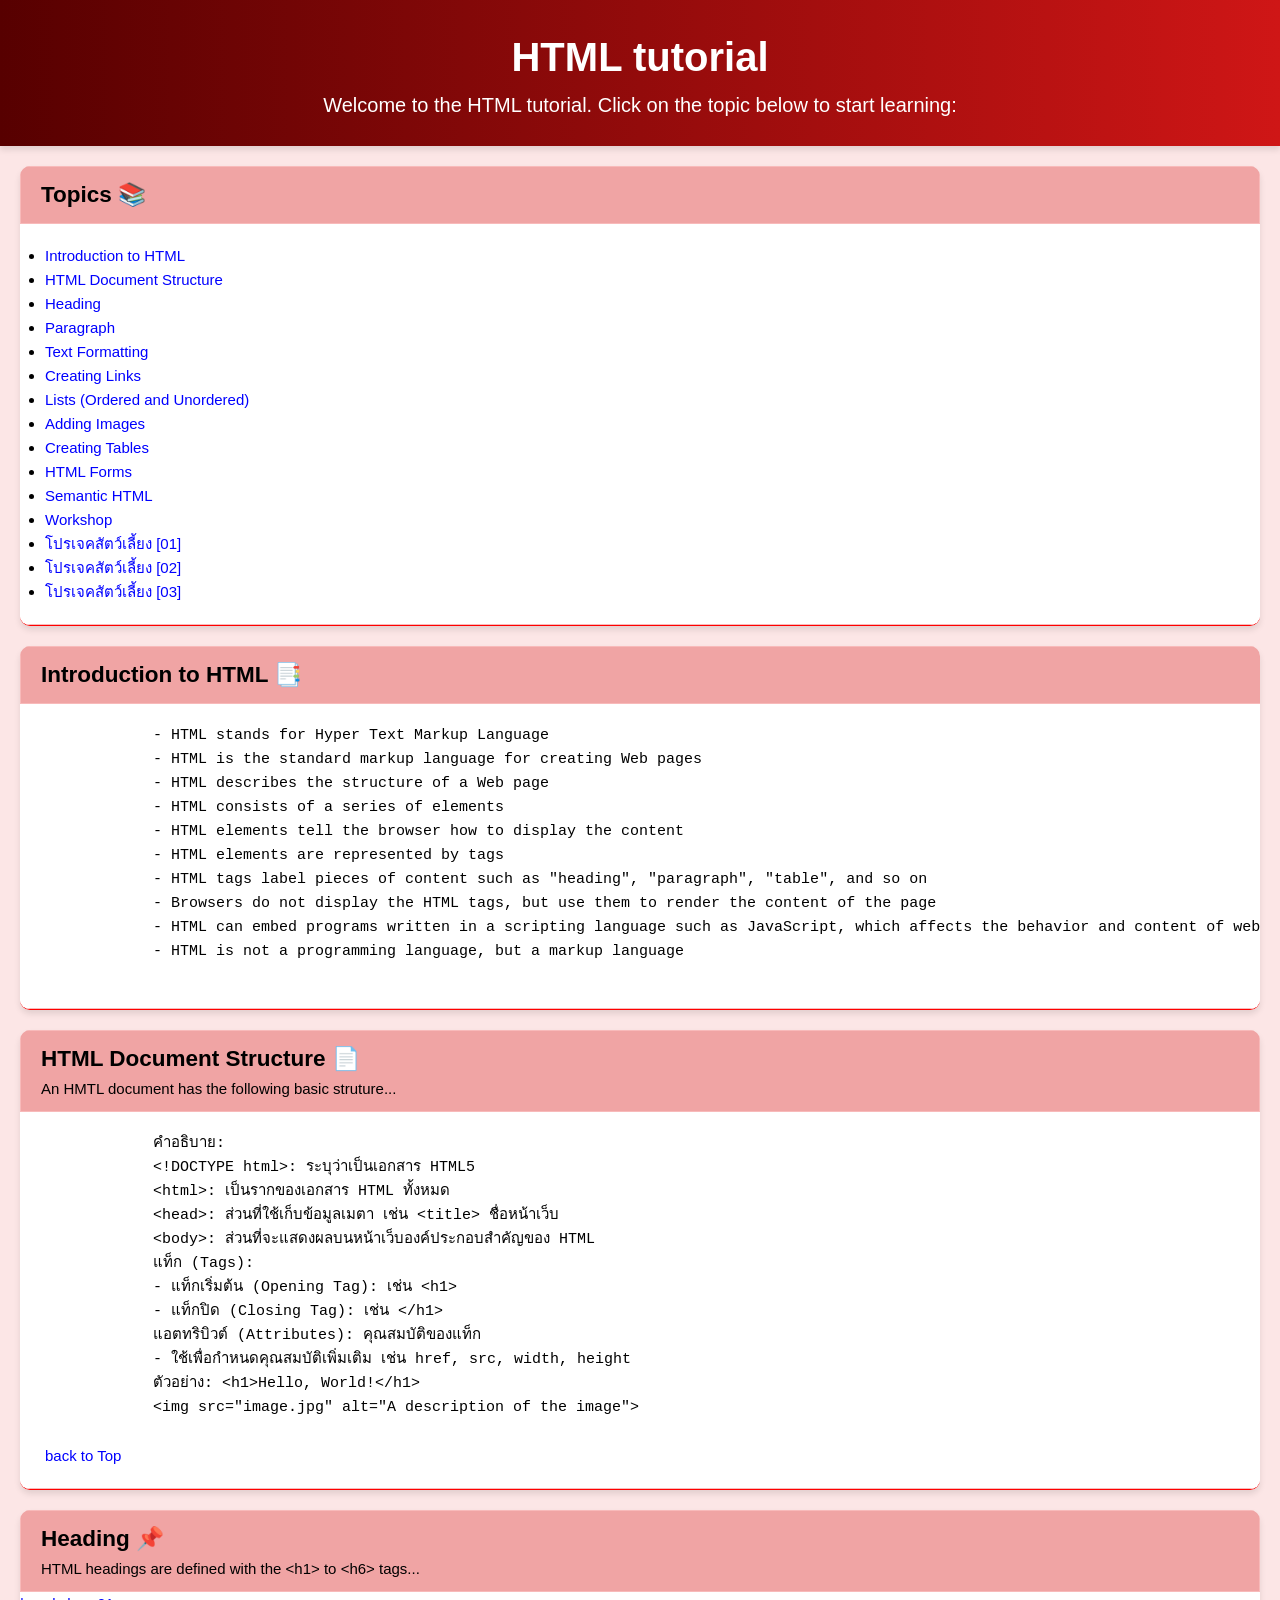
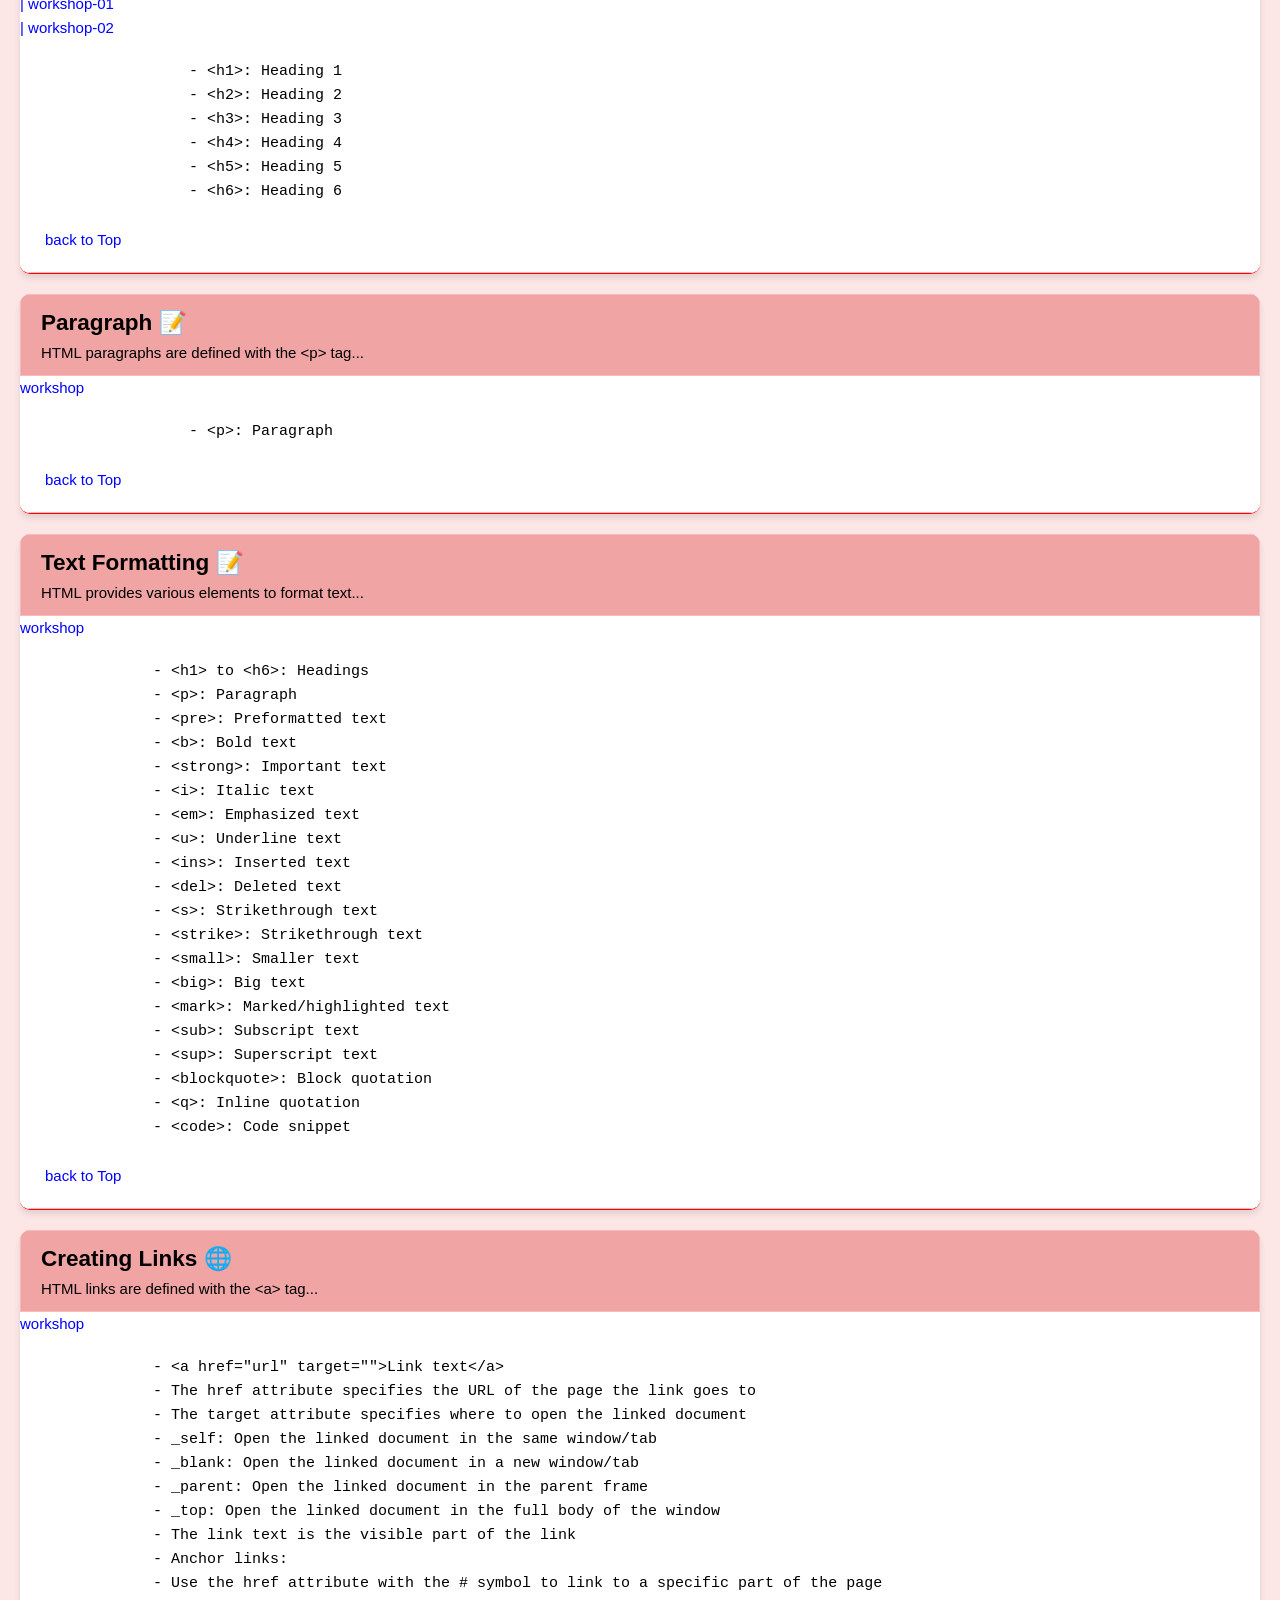
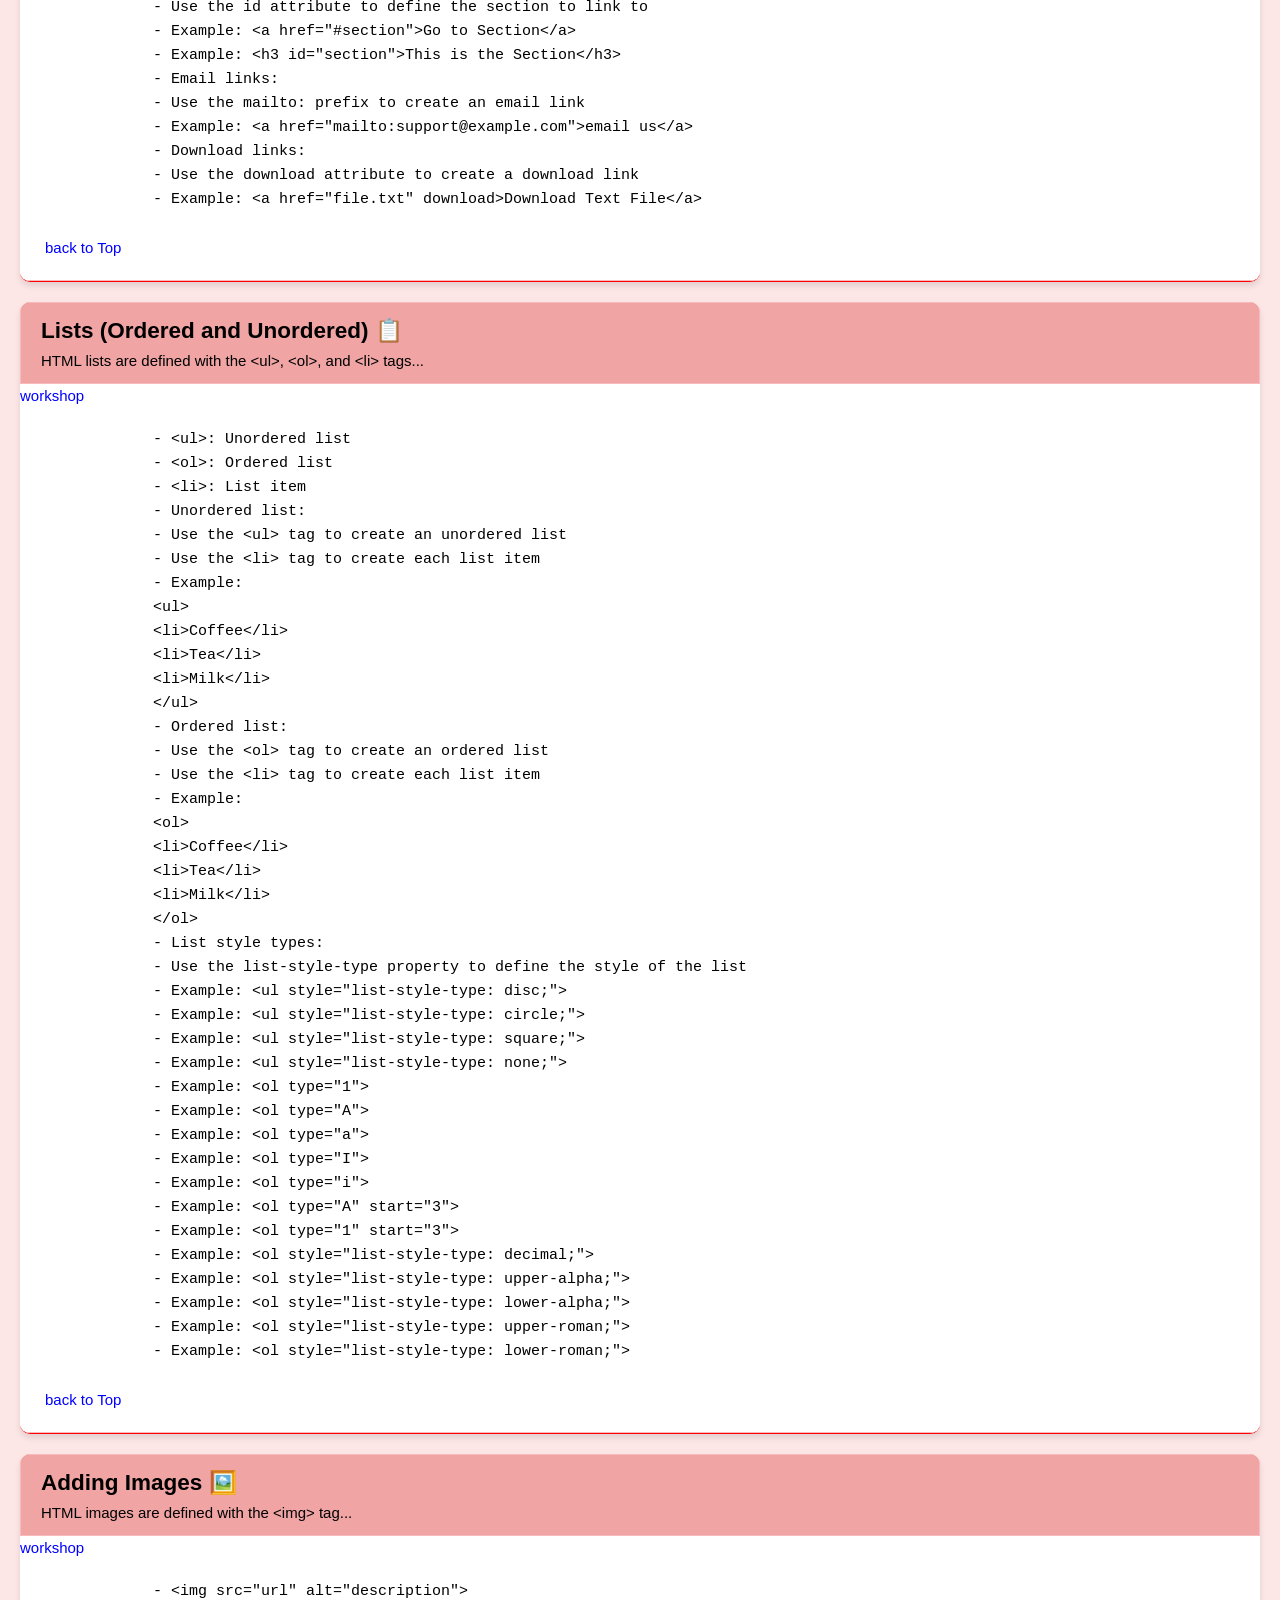
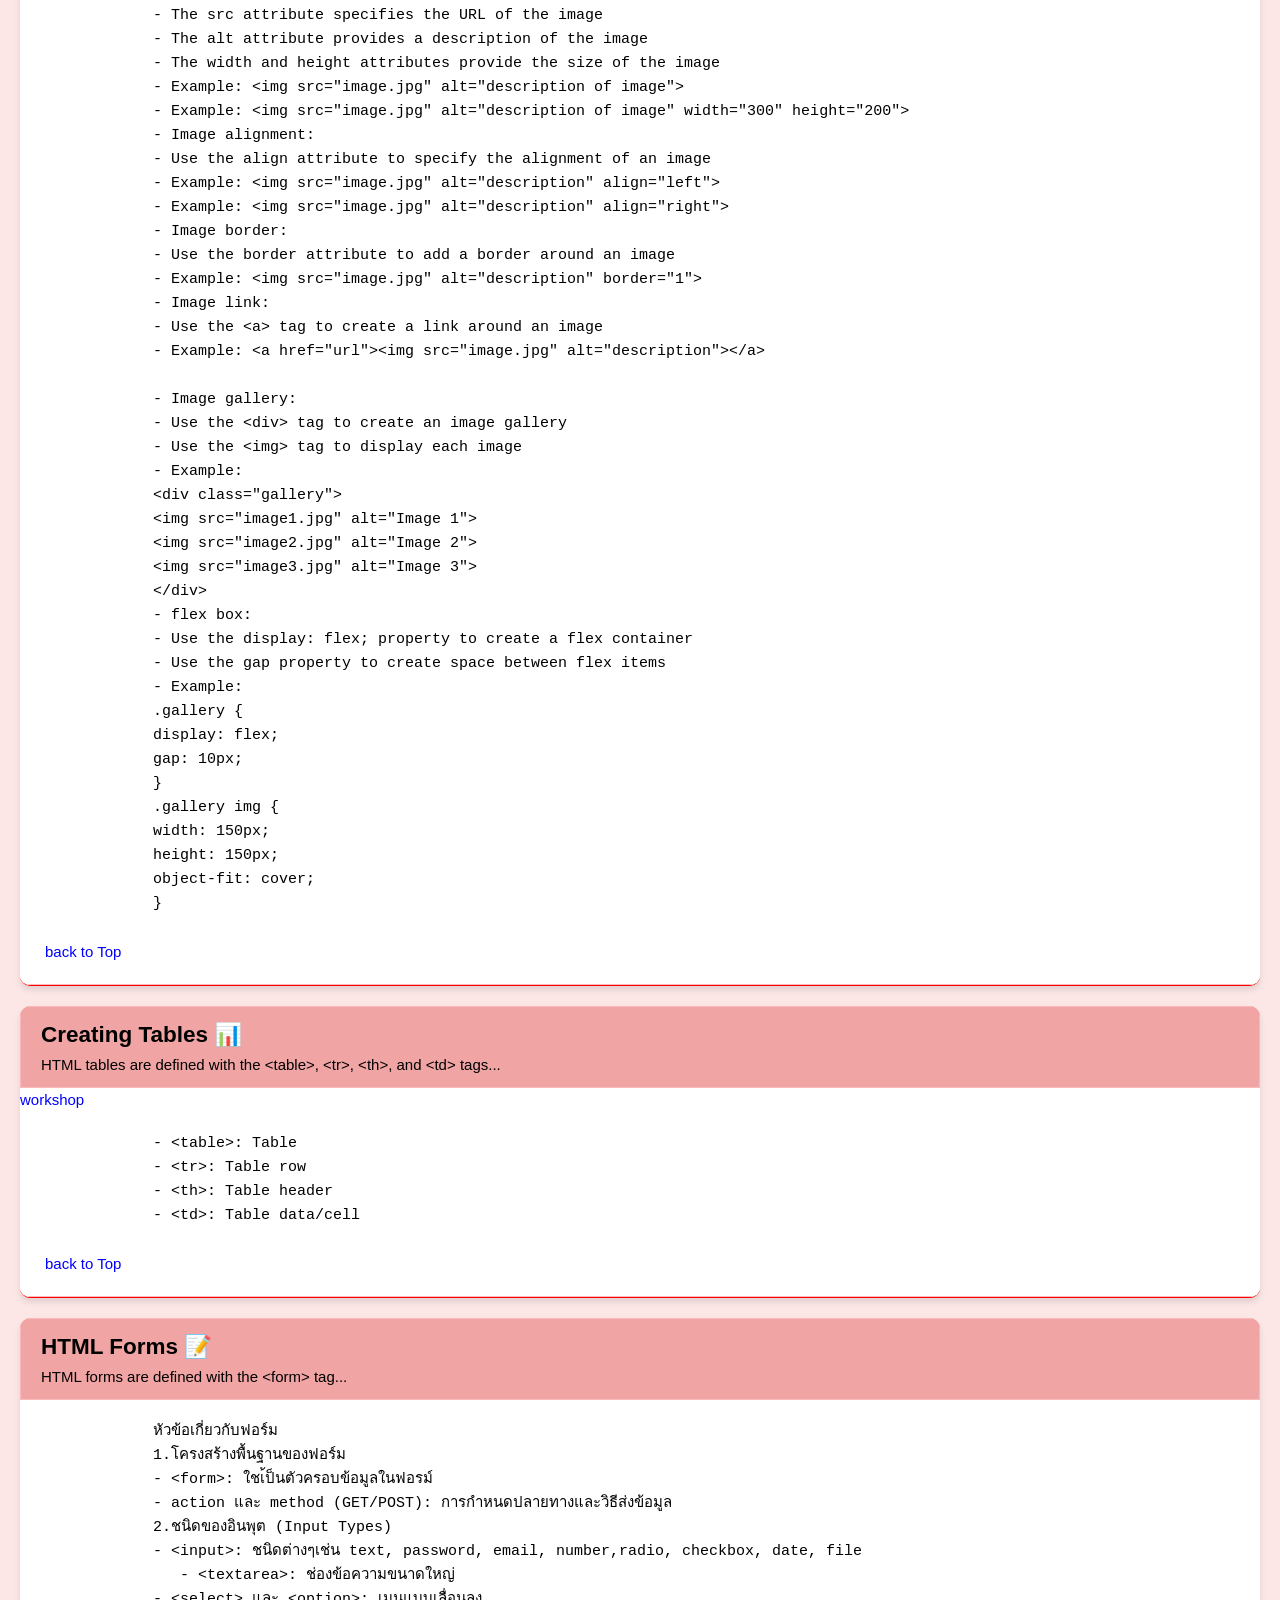
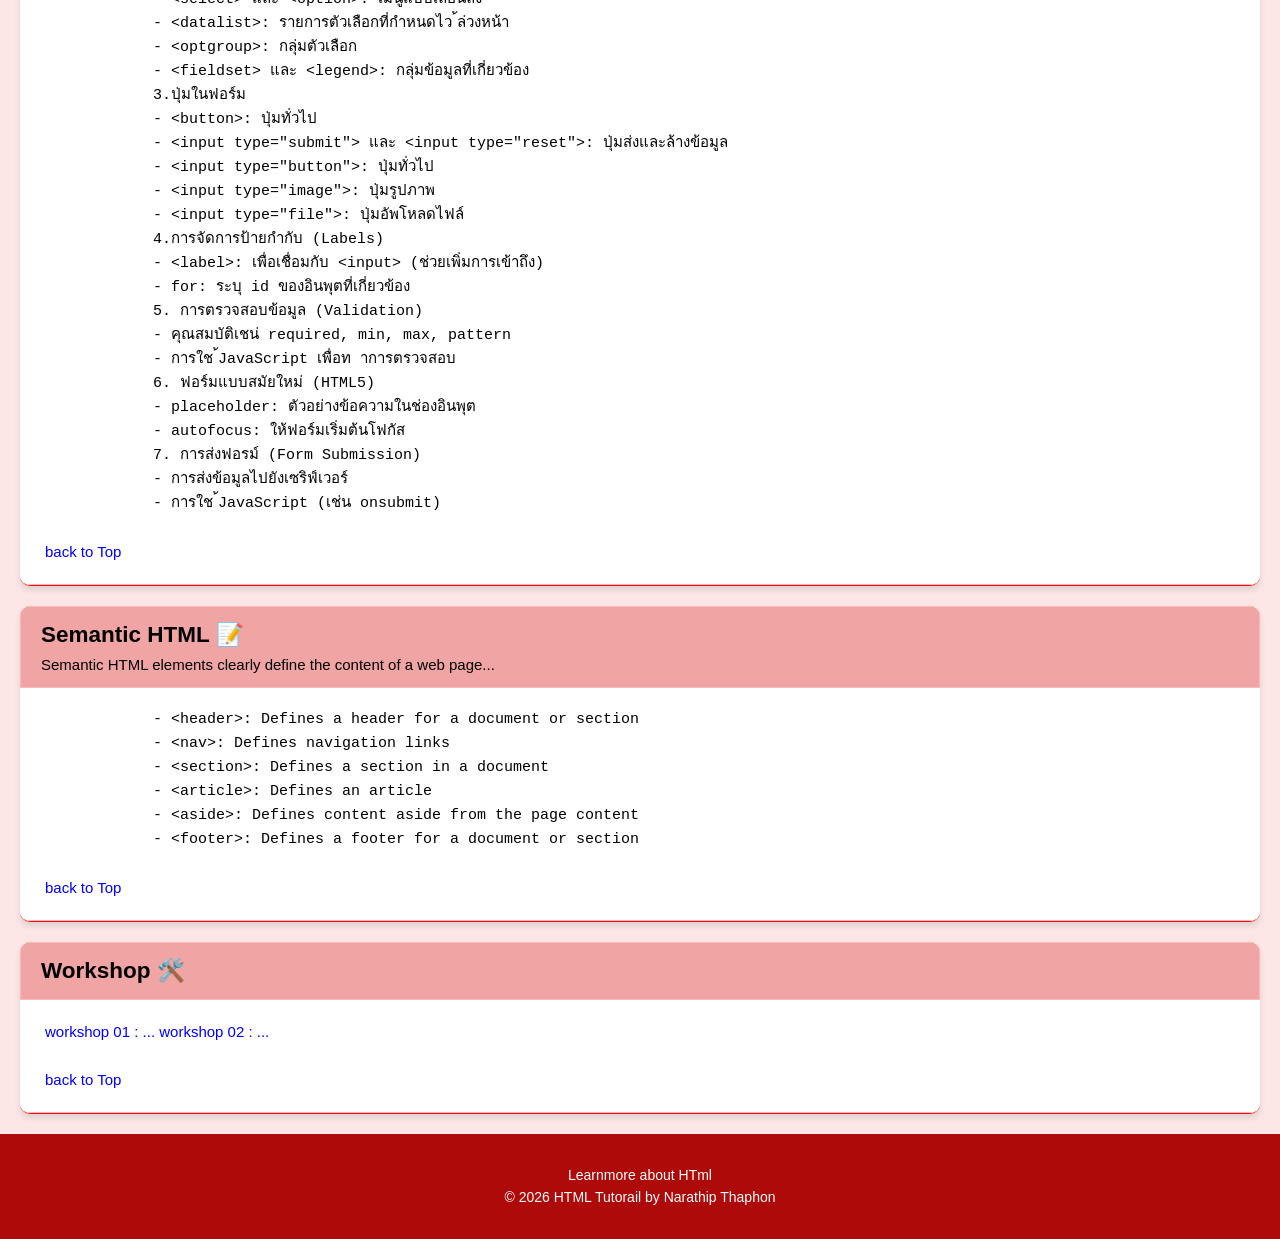
<file: index.html>
<!DOCTYPE html>
<html lang="en">
<head>
    <meta charset="UTF-8">
    <meta name="viewport" content="width=device-width, initial-scale=1.0">
    <meta name="description" content="เว็บไซต์สำหรับแนะนำการใช้งาน html css workshop">
    <title>Web WorkShop : 684259054</title>
    <link rel="stylesheet" href="css/index.css  ">
</head>
<body>
    <div class="site-header">
        <h1 id="top">HTML tutorial</h1>
        <p>Welcome to the HTML tutorial. Click on the topic below to start learning: </p>
    </div> 
    <div class="card">
        <section class="box-heading">
            <h2>Topics 📚</h2>
        </section>
        <section class="box-body">
            <ul>
                <li><a href="#introduction">Introduction to HTML</a></li>
                <li><a href="#document">HTML Document Structure</a></li>
                <li><a href="#heading">Heading</a></li>
                <li><a href="#paragraph">Paragraph</a></li>
                <li><a href="#text">Text Formatting</a></li>
                <li><a href="#links">Creating Links</a></li>
                <li><a href="#lists">Lists (Ordered and Unordered)</a></li>
                <li><a href="#images">Adding Images</a></li>
                <li><a href="#tables">Creating Tables</a></li>
                <li><a href="#forms">HTML Forms</a></li>
                <li><a href="#semantic">Semantic HTML</a></li>
                <li><a href="#workshop">Workshop</a></li>
                <li><a href="Pets01/index.html">โปรเจคสัตว์เลี้ยง [01]</a></li>
                <li><a href="Pets02/index.html">โปรเจคสัตว์เลี้ยง [02]</a></li>
                <li><a href="Pets03/index.html">โปรเจคสัตว์เลี้ยง [03]</a></li>
            </ul>
        </section>
    </div>

    <!-- Introduction to HTML -->
    <div class="card">
        <section class="box-heading">
            <h2 id="introduction">Introduction to HTML 📑</h2>
        </section>
        <section class="box-body">
            <pre>
            - HTML stands for Hyper Text Markup Language
            - HTML is the standard markup language for creating Web pages
            - HTML describes the structure of a Web page
            - HTML consists of a series of elements
            - HTML elements tell the browser how to display the content
            - HTML elements are represented by tags
            - HTML tags label pieces of content such as "heading", "paragraph", "table", and so on
            - Browsers do not display the HTML tags, but use them to render the content of the page
            - HTML can embed programs written in a scripting language such as JavaScript, which affects the behavior and content of web pages
            - HTML is not a programming language, but a markup language
            </pre>
        </section>
    </div>
    <div class="card">
        <!-- HTML Document Structure -->
        <section class="box-heading">
            <h2 id="document">HTML Document Structure 📄</h2>
            <p style="font-size: 15px;
            text-align: left;">An HMTL document has the following basic struture... </p>
        </section>
        <section class="box-body">
            <pre>
            คำอธิบาย:
            &lt;!DOCTYPE html&gt;: ระบุว่าเป็นเอกสาร HTML5
            &lt;html&gt;: เป็นรากของเอกสาร HTML ทั้งหมด
            &lt;head&gt;: ส่วนที่ใช้เก็บข้อมูลเมตา เช่น &lt;title&gt; ชื่อหน้าเว็บ
            &lt;body&gt;: ส่วนที่จะแสดงผลบนหน้าเว็บองค์ประกอบสำคัญของ HTML
            แท็ก (Tags):
            - แท็กเริ่มต้น (Opening Tag): เช่น &lt;h1&gt;
            - แท็กปิด (Closing Tag): เช่น &lt;/h1&gt;
            แอตทริบิวต์ (Attributes): คุณสมบัติของแท็ก
            - ใช้เพื่อกำหนดคุณสมบัติเพิ่มเติม เช่น href, src, width, height
            ตัวอย่าง: &lt;h1&gt;Hello, World!&lt;/h1&gt;
            &lt;img src="image.jpg" alt="A description of the image"&gt;
            </pre>
        <a href="#top">back to Top</a>
        </section>
    </div>
        <div class="card">
            <!-- Heading -->
            <section class="box-heading">
                <h2 id="heading">Heading 📌</h2>
                <p style="font-size: 15px;
                text-align: left;">HTML headings are defined with the &lt;h1&gt; to &lt;h6&gt; tags... </p>
            </section>
            <a href="W03-01-heading.html"> | workshop-01</a><a href="W03-02-heading-51.html"> | workshop-02</a>
            <section class="box-body">
                <pre>
                - &lt;h1&gt;: Heading 1
                - &lt;h2&gt;: Heading 2
                - &lt;h3&gt;: Heading 3
                - &lt;h4&gt;: Heading 4
                - &lt;h5&gt;: Heading 5
                - &lt;h6&gt;: Heading 6
                </pre>
            <a href="#top">back to Top</a>
            </section>
        </div>
        <div class="card">
            <!-- Paragraph -->
            <section class="box-heading">
                <h2 id="paragraph">Paragraph 📝</h2>
                <p style="font-size: 15px;
                text-align: left;">HTML paragraphs are defined with the &lt;p&gt; tag... </p>
            </section>
            <p style="font-size: 15px;
            text-align: left;"><a href="W03-heading.html">workshop</a></p>
            <section class="box-body">
                <pre>
                - &lt;p&gt;: Paragraph
                </pre>
            <a href="#top">back to Top</a>
            </section>
        </div>
    <div class="card">
        <!-- Text Formatting -->
        <section class="box-heading">
            <h2 id="text">Text Formatting 📝</h2>
            <p style="font-size: 15px;
            text-align: left;">HTML provides various elements to format text... </p>
        </section>
        <p style="font-size: 15px;
        text-align: left;"><a href="W04-01-formatting.html">workshop</a></p>
        <section class="box-body">
            <pre>
            - &lt;h1&gt; to &lt;h6&gt;: Headings
            - &lt;p&gt;: Paragraph
            - &lt;pre&gt;: Preformatted text
            - &lt;b&gt;: Bold text
            - &lt;strong&gt;: Important text
            - &lt;i&gt;: Italic text
            - &lt;em&gt;: Emphasized text
            - &lt;u&gt;: Underline text
            - &lt;ins&gt;: Inserted text
            - &lt;del&gt;: Deleted text
            - &lt;s&gt;: Strikethrough text
            - &lt;strike&gt;: Strikethrough text
            - &lt;small&gt;: Smaller text
            - &lt;big&gt;: Big text
            - &lt;mark&gt;: Marked/highlighted text
            - &lt;sub&gt;: Subscript text
            - &lt;sup&gt;: Superscript text
            - &lt;blockquote&gt;: Block quotation
            - &lt;q&gt;: Inline quotation
            - &lt;code&gt;: Code snippet
            </pre>
        <a href="#top">back to Top</a>
        </section>
    </div>
    <div class="card">
        <!-- Creating Links -->
        <section class="box-heading">
            <h2 id="links">Creating Links 🌐</h2>
            <p style="font-size: 15px;
            text-align: left;">HTML links are defined with the &lt;a&gt; tag... </p>
        </section>
        <p style="font-size: 15px;
        text-align: left;"><a href="W03-heading.html">workshop</a></p>
        <section class="box-body">
            <pre>
            - &lt;a href="url" target=""&gt;Link text&lt;/a&gt;
            - The href attribute specifies the URL of the page the link goes to
            - The target attribute specifies where to open the linked document
            - _self: Open the linked document in the same window/tab
            - _blank: Open the linked document in a new window/tab
            - _parent: Open the linked document in the parent frame
            - _top: Open the linked document in the full body of the window
            - The link text is the visible part of the link
            - Anchor links:
            - Use the href attribute with the # symbol to link to a specific part of the page
            - Use the id attribute to define the section to link to
            - Example: &lt;a href="#section"&gt;Go to Section&lt;/a&gt;
            - Example: &lt;h3 id="section"&gt;This is the Section&lt;/h3&gt;
            - Email links:
            - Use the mailto: prefix to create an email link
            - Example: &lt;a href="mailto:support@example.com">email us&lt;/a&gt;
            - Download links:
            - Use the download attribute to create a download link
            - Example: &lt;a href="file.txt" download&gt;Download Text File&lt;/a&gt;
            </pre>
        <a href="#top">back to Top</a>
        </section>
    </div>
    <div class="card">
        <!-- Lists (Ordered and Unordered) -->
        <section class="box-heading">
            <h2 id="lists">Lists (Ordered and Unordered) 📋</h2>
            <p style="font-size: 15px;
            text-align: left;">HTML lists are defined with the &lt;ul&gt;, &lt;ol&gt;, and &lt;li&gt; tags... </p>
        </section>
        <p style="font-size: 15px;
        text-align: left;"><a href="W06-01-link_image.html">workshop</a></p>
        <section class="box-body">
            <pre>
            - &lt;ul&gt;: Unordered list
            - &lt;ol&gt;: Ordered list
            - &lt;li&gt;: List item
            - Unordered list:
            - Use the &lt;ul&gt; tag to create an unordered list
            - Use the &lt;li&gt; tag to create each list item
            - Example:
            &lt;ul&gt;
            &lt;li&gt;Coffee&lt;/li&gt;
            &lt;li&gt;Tea&lt;/li&gt;
            &lt;li&gt;Milk&lt;/li&gt;
            &lt;/ul&gt;
            - Ordered list:
            - Use the &lt;ol&gt; tag to create an ordered list
            - Use the &lt;li&gt; tag to create each list item
            - Example:
            &lt;ol&gt;
            &lt;li&gt;Coffee&lt;/li&gt;
            &lt;li&gt;Tea&lt;/li&gt;
            &lt;li&gt;Milk&lt;/li&gt;
            &lt;/ol&gt;
            - List style types:
            - Use the list-style-type property to define the style of the list
            - Example: &lt;ul style="list-style-type: disc;"&gt;
            - Example: &lt;ul style="list-style-type: circle;"&gt;
            - Example: &lt;ul style="list-style-type: square;"&gt;
            - Example: &lt;ul style="list-style-type: none;"&gt;
            - Example: &lt;ol type="1"&gt;
            - Example: &lt;ol type="A"&gt;
            - Example: &lt;ol type="a"&gt;
            - Example: &lt;ol type="I"&gt;
            - Example: &lt;ol type="i"&gt;
            - Example: &lt;ol type="A" start="3"&gt;
            - Example: &lt;ol type="1" start="3"&gt;
            - Example: &lt;ol style="list-style-type: decimal;"&gt;
            - Example: &lt;ol style="list-style-type: upper-alpha;"&gt;
            - Example: &lt;ol style="list-style-type: lower-alpha;"&gt;
            - Example: &lt;ol style="list-style-type: upper-roman;"&gt;
            - Example: &lt;ol style="list-style-type: lower-roman;"&gt;
            </pre>
        <a href="#top">back to Top</a>
        </section>
    </div>
    <div class="card">
        <!-- Adding Images -->
        <section class="box-heading">
            <h2 id="images">Adding Images 🖼️</h2>
            <p style="font-size: 15px;
            text-align: left;">HTML images are defined with the &lt;img&gt; tag... </p>
        </section>
        <p style="font-size: 15px;
        text-align: left;"><a href="W06-01-link_image.html">workshop</a></p>
        <section class="box-body">
            <pre>
            - &lt;img src="url" alt="description"&gt;
            - The src attribute specifies the URL of the image
            - The alt attribute provides a description of the image
            - The width and height attributes provide the size of the image
            - Example: &lt;img src="image.jpg" alt="description of image"&gt;
            - Example: &lt;img src="image.jpg" alt="description of image" width="300" height="200"&gt;
            - Image alignment:
            - Use the align attribute to specify the alignment of an image
            - Example: &lt;img src="image.jpg" alt="description" align="left"&gt;
            - Example: &lt;img src="image.jpg" alt="description" align="right"&gt;
            - Image border:
            - Use the border attribute to add a border around an image
            - Example: &lt;img src="image.jpg" alt="description" border="1"&gt;
            - Image link:
            - Use the &lt;a&gt; tag to create a link around an image
            - Example: &lt;a href="url"&gt;&lt;img src="image.jpg" alt="description"&gt;&lt;/a&gt;
            
            - Image gallery:
            - Use the &lt;div&gt; tag to create an image gallery
            - Use the &lt;img&gt; tag to display each image
            - Example:
            &lt;div class="gallery"&gt;
            &lt;img src="image1.jpg" alt="Image 1"&gt;
            &lt;img src="image2.jpg" alt="Image 2"&gt;
            &lt;img src="image3.jpg" alt="Image 3"&gt;
            &lt;/div&gt;
            - flex box:
            - Use the display: flex; property to create a flex container
            - Use the gap property to create space between flex items
            - Example:
            .gallery {
            display: flex;
            gap: 10px;
            }
            .gallery img {
            width: 150px;
            height: 150px;
            object-fit: cover;
            }
            </pre>
        <a href="#top">back to Top</a>
        </section>
    </div>
    <div class="card">
        <!-- Creating Tables -->
        <section class="box-heading">
            <h2 id="tables">Creating Tables 📊</h2>
            <p style="font-size: 15px;
            text-align: left;">HTML tables are defined with the &lt;table&gt;, &lt;tr&gt;, &lt;th&gt;, and &lt;td&gt; tags... </p>
        </section>
        <p style="font-size: 15px;
        text-align: left;"><a href="W03-heading.html">workshop</a></p>
        <section class="box-body">
            <pre>
            - &lt;table&gt;: Table
            - &lt;tr&gt;: Table row
            - &lt;th&gt;: Table header
            - &lt;td&gt;: Table data/cell
            </pre>
        <a href="#top">back to Top</a>
        </section>
    </div>
    <div class="card">
        <!-- HTML Forms -->
        <section class="box-heading">
            <h2 id="forms">HTML Forms 📝</h2>
            <p style="font-size: 15px;
            text-align: left;">HTML forms are defined with the &lt;form&gt; tag... </p>
        </section>
        <section class="box-body">
            <pre>
            หัวข้อเกี่ยวกับฟอร์ม
            1.โครงสร้างพื้นฐานของฟอร์ม
            - &lt;form>: ใชเ้ป็นตัวครอบข้อมูลในฟอรม์
            - action และ method (GET/POST): การกำหนดปลายทางและวิธีส่งข้อมูล
            2.ชนิดของอินพุต (Input Types)
            - &lt;input>: ชนิดต่างๆเช่น text, password, email, number,radio, checkbox, date, file
               - &lt;textarea>: ช่องข้อความขนาดใหญ่
            - &lt;select> และ &lt;option>: เมนูแบบเลื่อนลง
            - &lt;datalist>: รายการตัวเลือกที่กำหนดไว ้ล่วงหน้า
            - &lt;optgroup>: กลุ่มตัวเลือก
            - &lt;fieldset> และ &lt;legend>: กลุ่มข้อมูลที่เกี่ยวข้อง
            3.ปุ่มในฟอร์ม
            - &lt;button>: ปุ่มทั่วไป
            - &lt;input type="submit"> และ &lt;input type="reset">: ปุ่มส่งและล้างข้อมูล
            - &lt;input type="button">: ปุ่มทั่วไป
            - &lt;input type="image">: ปุ่มรูปภาพ
            - &lt;input type="file">: ปุ่มอัพโหลดไฟล์
            4.การจัดการป้ายกำกับ (Labels)
            - &lt;label>: เพื่อเชื่อมกับ &lt;input> (ช่วยเพิ่มการเข้าถึง)
            - for: ระบุ id ของอินพุตที่เกี่ยวข้อง
            5. การตรวจสอบข้อมูล (Validation)
            - คุณสมบัติเชน่ required, min, max, pattern
            - การใช ้JavaScript เพื่อท าการตรวจสอบ
            6. ฟอร์มแบบสมัยใหม่ (HTML5)
            - placeholder: ตัวอย่างข้อความในช่องอินพุต
            - autofocus: ให้ฟอร์มเริ่มต้นโฟกัส
            7. การส่งฟอรม์ (Form Submission)
            - การส่งข้อมูลไปยังเซริฟ์เวอร์
            - การใช ้JavaScript (เช่น onsubmit)
            </pre>
        <a href="#top">back to Top</a>
        </section>
    </div>
    <div class="card">
        <!-- Semantic HTML -->
        <section class="box-heading">
            <h2 id="semantic">Semantic HTML 📝</h2>
            <p style="font-size: 15px;
            text-align: left;">Semantic HTML elements clearly define the content of a web page... </p>
        </section>
        <section class="box-body">
            <pre>
            - &lt;header&gt;: Defines a header for a document or section
            - &lt;nav&gt;: Defines navigation links
            - &lt;section&gt;: Defines a section in a document
            - &lt;article&gt;: Defines an article
            - &lt;aside&gt;: Defines content aside from the page content
            - &lt;footer&gt;: Defines a footer for a document or section
            </pre>
        <a href="#top">back to Top</a>
        </section>
    </div>
    <div class="card">
        <!-- Workshop -->
        <section class="box-heading">
            <h2 id="workshop">Workshop 🛠️</h2>
        </section>
        <section class="box-body">
            <a href="">workshop 01 : ...</a>
            <a href="">workshop 02 : ...</a>
            <br><br>
        <a href="#top">back to Top</a>
        </section>
    </div>
    <div class="footer">
        <a href="https://www.w3schools.com/html">Learnmore about HTml</a>
        <p >&COPY; 2026 HTML Tutorail by Narathip Thaphon</p>
    </div>
    
</body>
</html>
</file>
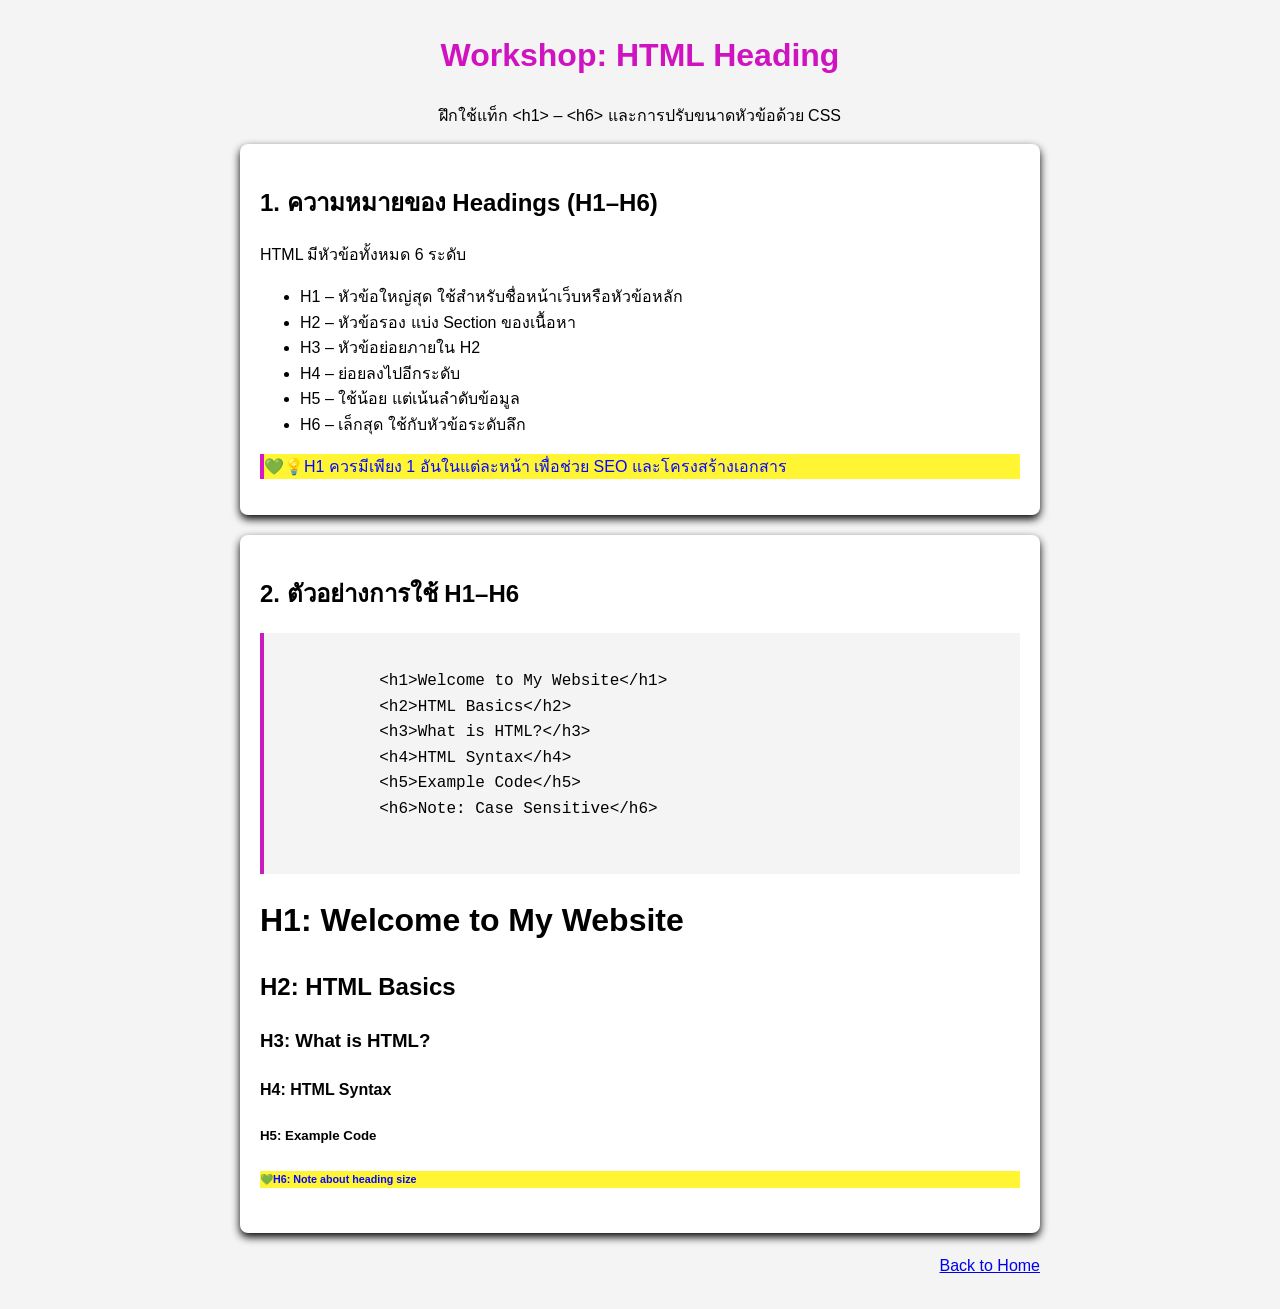
<file: W03-01-heading.html>
<!DOCTYPE html>
<html lang="en">

<head>
    <meta charset="UTF-8">
    <meta name="viewport" content="width=device-width, initial-scale=1.0">
    <title>Heading</title>
    <style>
        body {
            font-family: Arial, sans-serif;
            background-color: #f4f4f4;
            margin: 30px;
            line-height: 1.6;
        }

        .container {
            max-width: 800px;
            margin: 0 auto;
        }


        .text-title {
            color: #d013c1;
            /* text-align: center; */
        }
        .text-center {
            text-align: center;
        }

        .card {
            background-color: white;
            padding: 20px;
            border-radius: 8px;
            box-shadow: 0 4px 8px rgb(0, 0, 0);
            margin-bottom: 20px;
        }

        pre {
            background-color: #f4f4f4;
            border-left: 4px solid #cc1bbd;
            padding-top: 10px;
            font-size: 16px;
        }

        .note {
            color: #0707ff;
            background-color: #fff532;
        }
        .note::before {
            content: "💚";
 
        }


    </style>
</head>

<body>
    <div class="container">
        <h1 class="text-title text-center">Workshop: HTML Heading</h1>
        <p class="text-center">ฝึกใช้แท็ก &lt;h1> – &lt;h6> และการปรับขนาดหัวข้อด้วย CSS</p>
        <div class="card">
            <h2>1. ความหมายของ Headings (H1–H6)</h2>
            <p>HTML มีหัวข้อทั้งหมด 6 ระดับ</p>
            <ul>
                <li>H1 – หัวข้อใหญ่สุด ใช้สำหรับชื่อหน้าเว็บหรือหัวข้อหลัก</li>
                <li>H2 – หัวข้อรอง แบ่ง Section ของเนื้อหา</li>
                <li>H3 – หัวข้อย่อยภายใน H2</li>
                <li>H4 – ย่อยลงไปอีกระดับ</li>
                <li>H5 – ใช้น้อย แต่เน้นลำดับข้อมูล</li>
                <li>H6 – เล็กสุด ใช้กับหัวข้อระดับลึก</li>
            </ul>
            <p class="note" style="border-left: 4px solid rgb(219, 22, 196)">💡H1 ควรมีเพียง 1 อันในแต่ละหน้า เพื่อช่วย SEO และโครงสร้างเอกสาร</p>
        </div>
        <div class="card">
            <h2>2. ตัวอย่างการใช้ H1–H6</h2>
            <pre>
                <code>
            &lt;h1&gt;Welcome to My Website&lt;/h1&gt;
            &lt;h2&gt;HTML Basics&lt;/h2&gt;
            &lt;h3&gt;What is HTML?&lt;/h3&gt;
            &lt;h4&gt;HTML Syntax&lt;/h4&gt;
            &lt;h5&gt;Example Code&lt;/h5&gt;
            &lt;h6&gt;Note: Case Sensitive&lt;/h6&gt;
                </code>
            </pre>
            <h1>H1: Welcome to My Website</h1>
            <h2>H2: HTML Basics</h2>
            <h3>H3: What is HTML?</h3>
            <h4>H4: HTML Syntax</h4>
            <h5>H5: Example Code</h5>
            <h6 class="note">H6: Note about heading size</h6>
        </div>
        <a href="index.html"><p style="text-align: right;">Back to Home</p></a>
    </div>



</body>

</html>
</file>
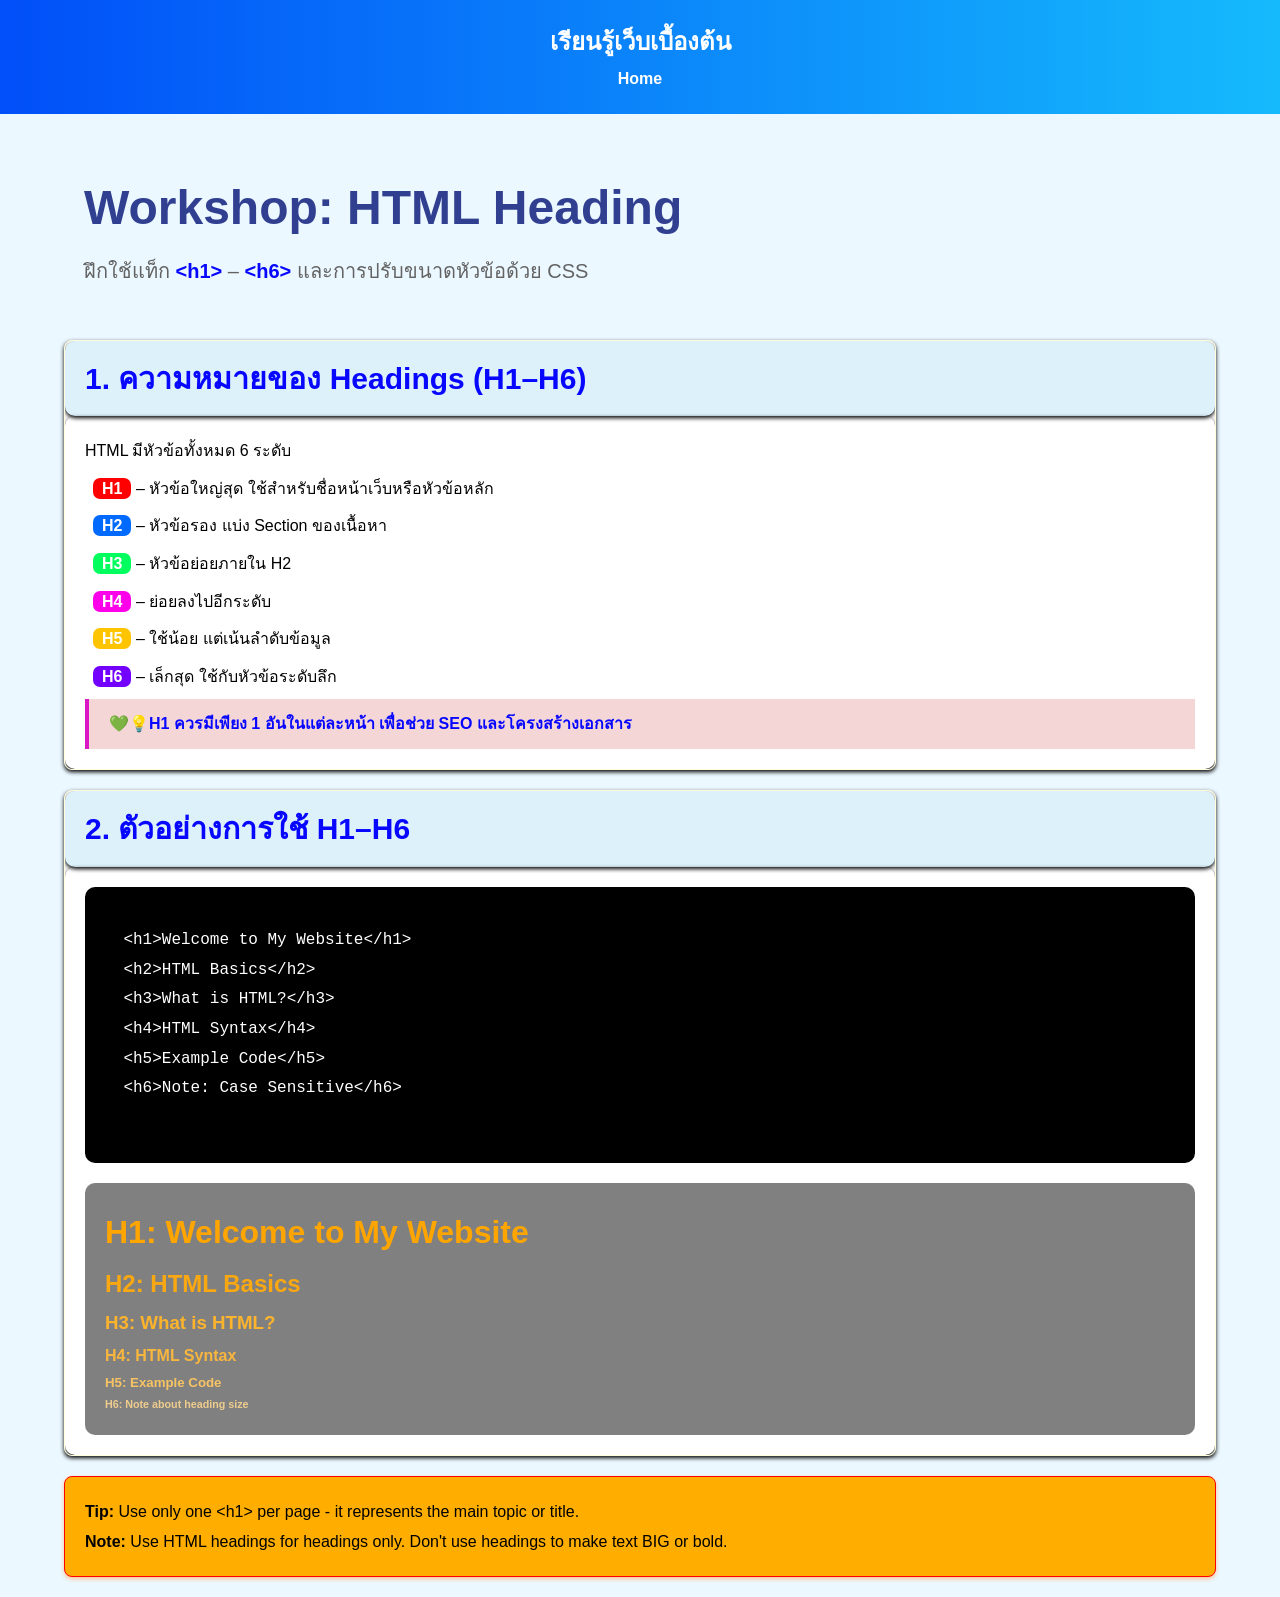
<file: W03-02-heading-51.html>
<!DOCTYPE html>
<html lang="en">

<head>
    <meta charset="UTF-8">
    <meta name="viewport" content="width=device-width, initial-scale=1.0">
    <title>Heading</title>
    <style>
        * {
            box-sizing: border-box;
            margin: 0;
            padding: 0;
        }

        body {
            font-family: Arial, sans-serif;
            background-color: #ebf8ff;
            
            line-height: 1.85;
        }

        .header {
            background: linear-gradient(to right, #014ff8, #15bafc);
            text-align: center;
            padding: 20px;
            color: white;
        }

        .header a {
            color: white;
            text-decoration: none;
            font-weight: bold;
        }

        .container {
            max-width: 1200px;
            margin: 0 auto;

            width: 90%;
        }

        .hero {
            padding: 50px 20px;
        }

        .hero h1 {
            color: #313f91;
            font-size: 48px;
            /* text-align: center; */
        }

        .hero p {
            color: #636363;
            font-size: 20px;
        }

        .tag-color{
            color: #0707ff;
            font-weight: bold;
        }

        .text-center {
            text-align: center;
        }

        .card {
            background-color: white;
            border-radius: 8px;
            box-shadow: 0 2px 4px rgb(0, 0, 0);
            margin-bottom: 20px;
            border: 1px solid rgb(255, 255, 220);
            overflow: hidden;
        }

        .card-margin-bt{margin: 8px;}

        .card-header{
            background-color: #dcf1fa;
            color: #0707ff;
            font-size: 20px;
            font-weight: bold;
            padding: 10px 20px;
            box-shadow: 0 2px 4px rgb(0, 0, 0);
            border-radius: 10px;


        }

        .card-body{
            padding: 20px;
            box-shadow: 0 2px 4px rgb(0, 0, 0);
            border-radius: 10px;
        }

        .label {
            padding: 2px 9px;
            border-radius: 7px;
            color: white;
            font-weight: bold;
            text-align: center;
        }
        .h1-label { background-color: red;}
        .h2-label { background-color: rgb(0, 106, 255);}
        .h3-label { background-color: rgb(0, 255, 94);}
        .h4-label { background-color: rgb(255, 0, 234);}
        .h5-label { background-color: rgb(255, 196, 0);}
        .h6-label { background-color: rgb(115, 0, 255);}

        pre {
            border-radius: 10px;
            color: white;
            background-color: #000000;
            padding-top: 10px;
            font-size: 16px;
        }

        .text-shade{
                padding: 20px;
                background-color: #808080;
                border-radius: 10px;
                margin-top: 20px;
        }

        .text-shade h1{ color: orange;}
        .text-shade h2{ color: rgb(250, 168, 17);}
        .text-shade h3{ color: rgb(253, 180, 44);}
        .text-shade h4{ color: rgb(248, 182, 61);}
        .text-shade h5{ color: rgb(247, 195, 99);}
        .text-shade h6{ color: rgb(238, 204, 141);}

        .note {
            color: #0707ff;
            background-color: #f5d6d6;
            font-weight: bold;
            padding: 10px 20px;
        }
        .note::before {
            content: "💚";
 
        }
        .tip-box {
            background-color: rgb(255, 174, 0);
            border-radius: 8px;
            box-shadow: 0 2px 4px rgb(255, 196, 147);
            margin-bottom: 20px;
            padding: 20px;
            border: 1px solid rgb(255, 0, 0);
        }

    </style>
</head>

<body>
    <section class="header">
        <h1>เรียนรู้เว็บเบื้องต้น</h1>
        <a href="index.html">Home</a>
    </section>


    <div class="container">
        <div class="hero">
            <h1>Workshop: HTML Heading</h1>
            <p>ฝึกใช้แท็ก <span class="tag-color">&lt;h1> </span>– <span class="tag-color">&lt;h6></span> และการปรับขนาดหัวข้อด้วย CSS</p>
        </div>
        <div class="card">
            <div class="card-header"><h2>1. ความหมายของ Headings (H1–H6)</h2>
            </div>
                <div class="card-body">
                    <p>HTML มีหัวข้อทั้งหมด 6 ระดับ</p>
                        <p class="card-margin-bt"><span class="label h1-label">H1</span> – หัวข้อใหญ่สุด ใช้สำหรับชื่อหน้าเว็บหรือหัวข้อหลัก</p>
                        <p class="card-margin-bt"><span class="label h2-label">H2</span> – หัวข้อรอง แบ่ง Section ของเนื้อหา</p>
                        <p class="card-margin-bt"><span class="label h3-label">H3</span> – หัวข้อย่อยภายใน H2</p>
                        <p class="card-margin-bt"><span class="label h4-label">H4</span> – ย่อยลงไปอีกระดับ</p>
                        <p class="card-margin-bt"><span class="label h5-label">H5</span> – ใช้น้อย แต่เน้นลำดับข้อมูล</p>
                        <p class="card-margin-bt"><span class="label h6-label">H6</span> – เล็กสุด ใช้กับหัวข้อระดับลึก</p>
            
                        <p class="note" style="border-left: 4px solid rgb(219, 22, 196)">💡H1 ควรมีเพียง 1 อันในแต่ละหน้า เพื่อช่วย SEO และโครงสร้างเอกสาร</p>
            </div>
        </div>
        <div class="card">
            <div class="card-header"><h2>2. ตัวอย่างการใช้ H1–H6</h2></div>
                <div class="card-body"><pre>
                <code>
    &lt;h1&gt;Welcome to My Website&lt;/h1&gt;
    &lt;h2&gt;HTML Basics&lt;/h2&gt;
    &lt;h3&gt;What is HTML?&lt;/h3&gt;
    &lt;h4&gt;HTML Syntax&lt;/h4&gt;
    &lt;h5&gt;Example Code&lt;/h5&gt;
    &lt;h6&gt;Note: Case Sensitive&lt;/h6&gt;
                </code>
            </pre>
            <div class="text-shade">
            <h1>H1: Welcome to My Website</h1>
            <h2>H2: HTML Basics</h2>
            <h3>H3: What is HTML?</h3>
            <h4>H4: HTML Syntax</h4>
            <h5>H5: Example Code</h5>
            <h6>H6: Note about heading size</h6>
        </div>
            </div>
        </div>
    <!-- card 3-->
    <div class="tip-box">
    <p><b>Tip:</b> Use only one &lt;h1> per page - it represents the main topic or title.</p>
    <p><strong>Note:</strong> Use HTML headings for headings only. Don't use headings to make text BIG or bold.</p>
</div>
    </div>

</body>

</html>
</file>
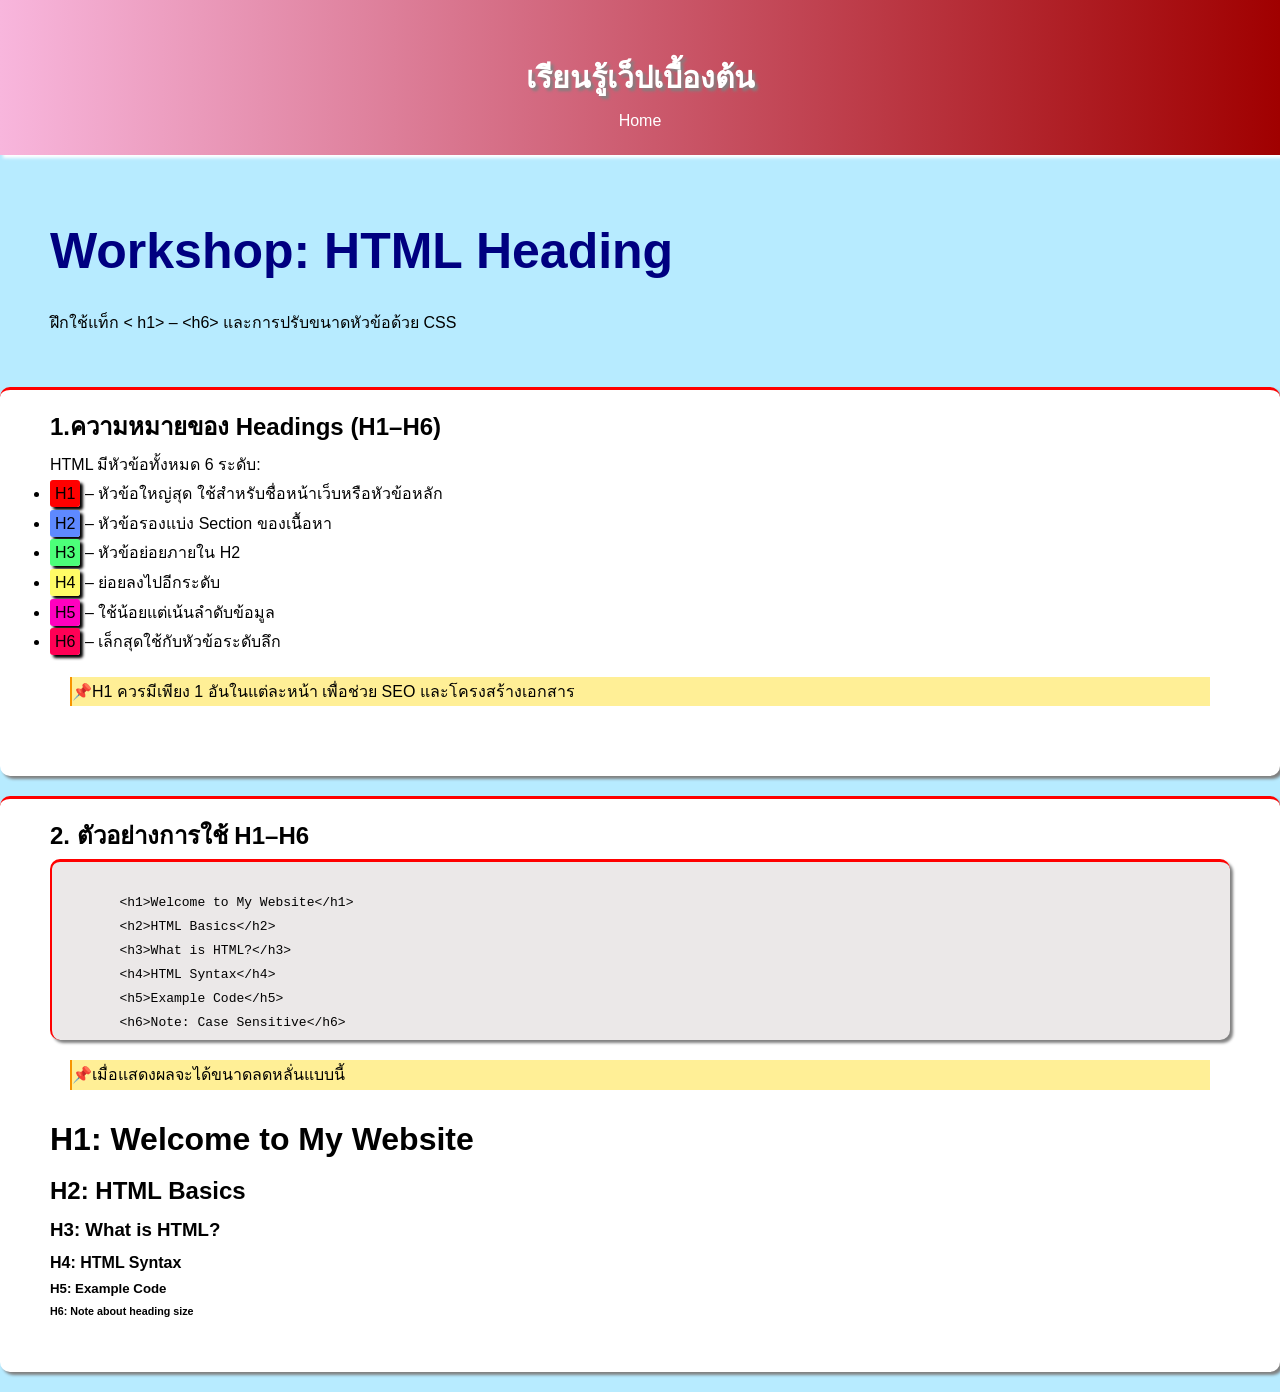
<file: W03-heading.html>
<!DOCTYPE html>
<html lang="en">
<head>
    <meta charset="UTF-8">
    <meta name="viewport" content="width=device-width, initial-scale=1.0">
    <title>Heading-Workshop</title>
    <style>
        *{
            box-sizing: border-box;
            margin: 0;
            padding: 0;
        }
        body{
            font-family:   Arial, Helvetica, sans-serif;
            margin: 0px;
            padding: 0px ;
            background-color: rgb(183, 235, 255);
            line-height: 1.85;
        }
        header{
            background:linear-gradient(90deg,rgb(248, 182, 221), rgb(160, 0, 0));
            padding: 50px 20px 20px;
            color: white;
            text-align: center;
            box-shadow: 3px 3px 3px;
            padding-bottom: 20px;
        }
        .container{
            max-width: 1700px;
            margin: 0 auto;
        }
        .color-ontop{
            font-size: 30px;
            font-weight: bold;
            text-shadow: 3px 3px 3px grey;
        }
        .text-center{
            text-align: center;
        }
        .card{
            border-top: 3px solid red;
            background-color: rgb(255, 255, 255);
            border-radius: 10px;
            box-shadow: 3px 3px 3px gray;
            padding: 15px 50px 50px;
            margin-bottom: 20px;
        } 
        .color-border{
            border-top: 3px solid red;
            border-left: 2px solid red;
            background-color: rgb(235, 232, 232);
            border-radius: 10px;
            box-shadow: 3px 3px 3px gray;
            padding: 5px;
        }
        .note{
            border-left: 2px solid rgb(247, 148, 0);
            background-color: rgb(255, 239, 150);
            margin: 20px;
        }

        .note::before{
            content: "📌";
        }
        a{
            text-decoration: none;
            color: white;
        }
        a:hover{
            text-decoration: underline;
        }
        .deku{
            padding: 50px ;
        }
        .deku-size{
            font-size: 50px;
            margin-bottom: 10px;
            color: rgb(0, 0, 128);
        }
        .dekup-size{
            font-size: 20;
        }
        .label{
            box-shadow: 3px 3px 3px black;
            border-radius: 3px;
            padding: 5px ;
        }
        .h1-label{ background: red;}
        .h2-label{ background: rgb(94, 137, 255);}
        .h3-label{ background: rgb(76, 255, 121);}
        .h4-label{ background: rgb(255, 252, 102);}
        .h5-label{ background: rgb(255, 0, 191);}
        .h6-label{ background: rgb(255, 0, 85);}


    </style>
</head>
<body>
    <header>
        <p class="color-ontop">เรียนรู้เว็ปเบื้องต้น</p>
        <nav>
            <a href="index.html">Home</a>
        </nav>
    </header>

     <div class="container">
    <section class="deku">
        <h1 class="deku-size">Workshop: HTML Heading</h1>
     <p class="dekup-size">ฝึกใช้แท็ก &lt; h1> – &lt;h6> และการปรับขนาดหัวข้อด้วย CSS </p></section>
     <div class="card">
     <h2>1.ความหมายของ Headings (H1–H6)</h2>
     <p>HTML มีหัวข้อทั้งหมด 6 ระดับ:</p>
        <ul>
            <li><span class="label h1-label">H1</span> – หัวข้อใหญ่สุด ใช้สำหรับชื่อหน้าเว็บหรือหัวข้อหลัก </li>
            <li><span class="label h2-label">H2</span> – หัวข้อรองแบ่ง Section ของเนื้อหา </li>
            <li><span class="label h3-label">H3</span> – หัวข้อย่อยภายใน H2 </li>
            <li><span class="label h4-label">H4</span> – ย่อยลงไปอีกระดับ </li>
            <li><span class="label h5-label">H5</span> – ใช้น้อยแต่เน้นลำดับข้อมูล </li>
            <li><span class="label h6-label">H6</span> – เล็กสุดใช้กับหัวข้อระดับลึก </li>
        </ul>
    <p class="note">H1 ควรมีเพียง 1 อันในแต่ละหน้า เพื่อช่วย SEO และโครงสร้างเอกสาร </p>
</div>
        

<div class="card"><h2>2. ตัวอย่างการใช้ H1–H6 </h2>
        <pre class="color-border"><code>
        &lt;h1&gt;Welcome to My Website&lt;/h1&gt; 
        &lt;h2&gt;HTML Basics&lt;/h2&gt; 
        &lt;h3&gt;What is HTML?&lt;/h3&gt; 
        &lt;h4&gt;HTML Syntax&lt;/h4&gt; 
        &lt;h5&gt;Example Code&lt;/h5&gt; 
        &lt;h6&gt;Note: Case Sensitive&lt;/h6&gt; </pre></code>
        <p class="note">เมื่อแสดงผลจะได้ขนาดลดหลั่นแบบนี้</p>
        <h1>H1: Welcome to My Website </h1>
        <h2>H2: HTML Basics </h2>
        <h3>H3: What is HTML? </h3>
        <h4>H4: HTML Syntax </h4>
        <h5>H5: Example Code </h5>
        <h6>H6: Note about heading size</h6></div></div>
    
        <!-- <p class="text-center"><a href="index.html">Back to Home🔙</a></p> -->


</body>
</html>
</file>
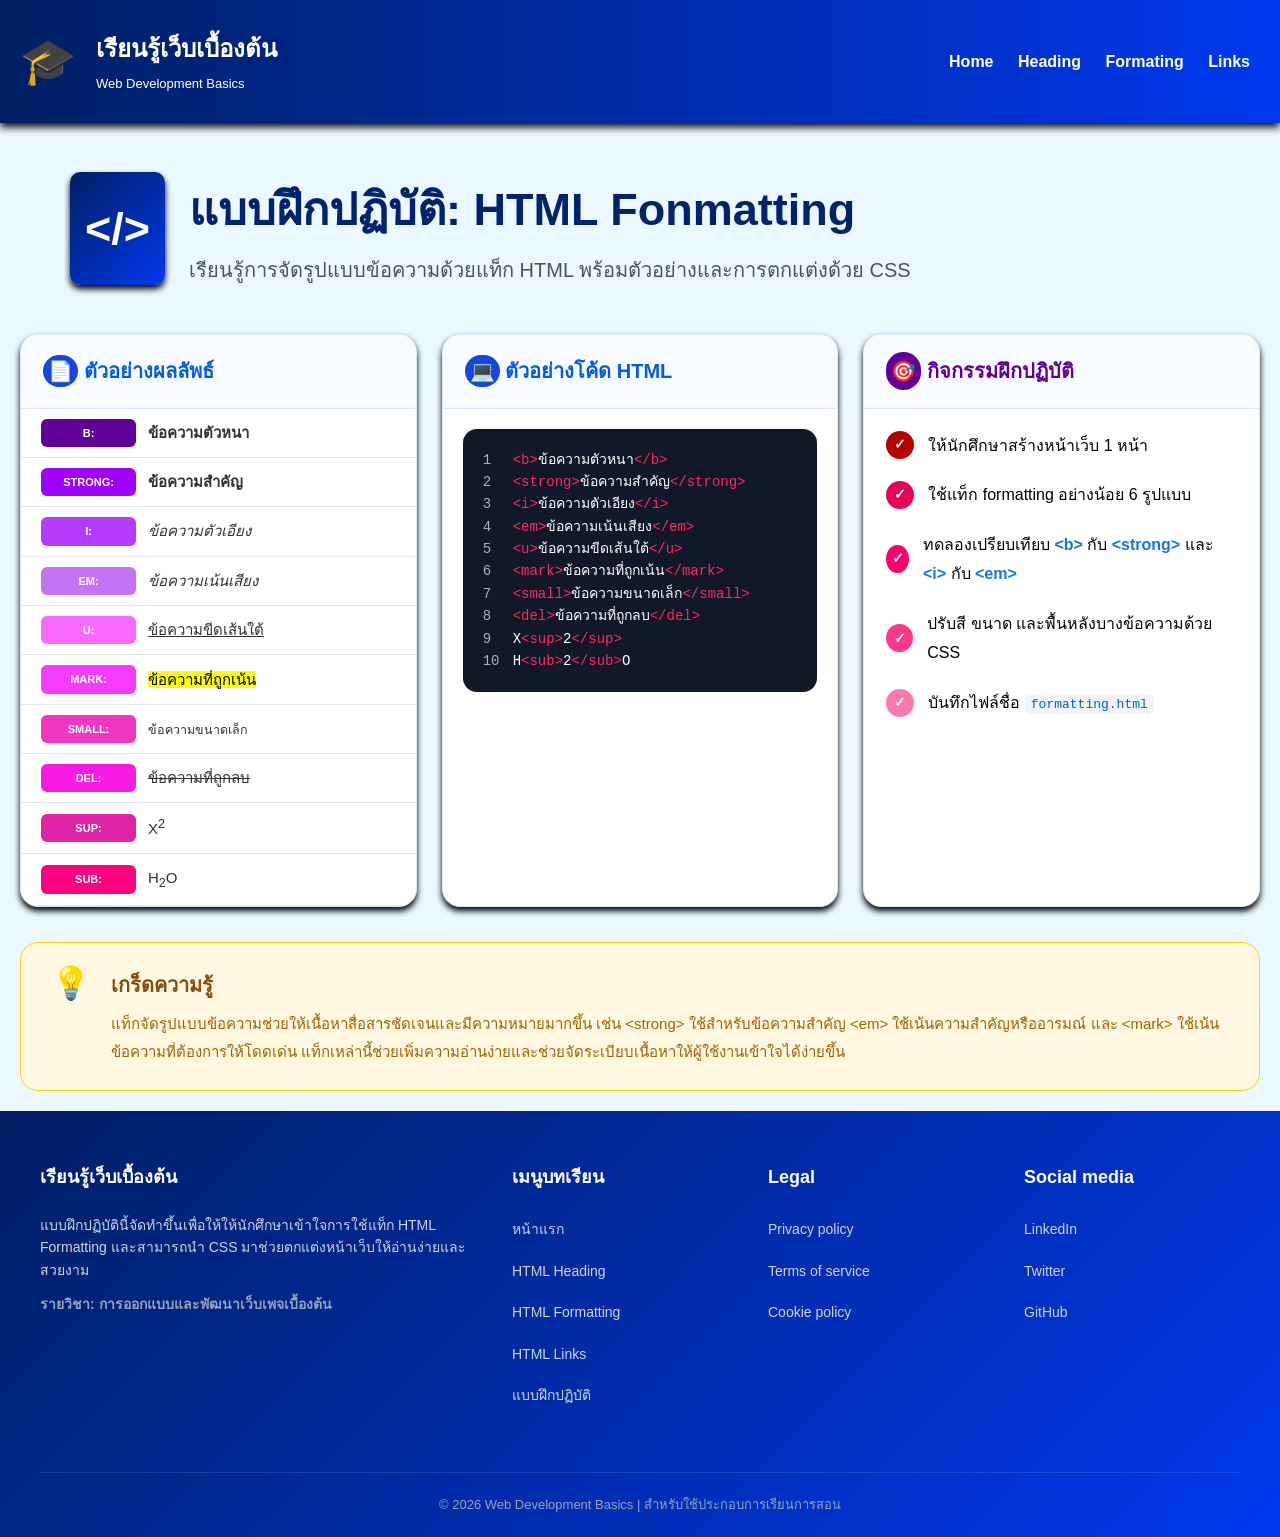
<file: W04-01-formatting.html>
<!DOCTYPE html>
<html lang="en">

<head>
    <meta charset="UTF-8">
    <meta name="viewport" content="width=device-width, initial-scale=1.0">
    <title>Formatting</title>
    <link rel="stylesheet" href="css/W04-formatting.css">
</head>

<body>
    <!-- header -->
    <header>
        <div class="brand">
            <div class="brand-icon">🎓</div>
            <div class="brand-text">
                <h2>เรียนรู้เว็บเบื้องต้น</h2>
                <p>Web Development Basics</p>
            </div>
        </div>
        <nav>
            <a href="index.html"><b>Home</b></a>
            <a href="W03-02-heading-51.html"><b>Heading</b></a>
            <a href="W04-01-formatting.html"><b>Formating</b></a>
            <a href="#"><b>Links</b></a>
        </nav>
    </header>

    <!-- hero section -->
    <div class="hero">
        <div class="hero-icon"><b>&lt;/></b></div>
        <div class="hero-text"><b>แบบฝึกปฏิบัติ: HTML Fonmatting</b>
            <p>เรียนรู้การจัดรูปแบบข้อความด้วยแท็ก HTML พร้อมตัวอย่างและการตกแต่งด้วย CSS</p>
        </div>

    </div>

    <!-- mian -->
    <div class="container">
        <div class="card-grid">
            <!-- header card 1 -->
            <div class="card">
                <div class="card-header"><b>📄</b> ตัวอย่างผลลัพธ์</div>
                <!-- body card 1 -->
                <div class="body">
                    <div class="format-row">
                        <span class="label B">B:</span>
                        <span class="format-text"><b>ข้อความตัวหนา</b></span>
                    </div>
                    <div class="format-row">
                        <span class="label S">STRONG:</span>
                        <span class="format-text"><strong>ข้อความสำคัญ</strong></span>
                    </div>
                    <div class="format-row">
                        <span class="label I">I:</span>
                        <span class="format-text"><i>ข้อความตัวเอียง</i></span>
                    </div>
                    <div class="format-row">
                        <span class="label EM">EM:</span>
                        <span class="format-text"><em>ข้อความเน้นเสียง</em></span>
                    </div>
                    <div class="format-row">
                        <span class="label U">U:</span>
                        <span class="format-text"><u>ข้อความขีดเส้นใต้</u></span>
                    </div>
                    <div class="format-row">
                        <span class="label M">MARK:</span>
                        <span class="format-text"><mark>ข้อความที่ถูกเน้น</mark></span>
                    </div>
                    <div class="format-row">
                        <span class="label SM">SMALL:</span>
                        <span class="format-text"><small>ข้อความขนาดเล็ก</small></span>
                    </div>
                    <div class="format-row">
                        <span class="label D">DEL:</span>
                        <span class="format-text"><del>ข้อความที่ถูกลบ</del></span>
                    </div>
                    <div class="format-row">
                        <span class="label SP">SUP:</span>
                        <span class="format-text">X<sup>2</sup></span>
                    </div>
                    <div class="format-row">
                        <span class="label SB">SUB:</span>
                        <span class="format-text">H<sub>2</sub>O</span>
                    </div>
                </div>
            </div>

            <!-- header card 2 -->
            <div class="card">
                <div class="card-header"><b>💻</b> ตัวอย่างโค้ด HTML</div>
                <!-- body card 2 -->
                <div class="body">
                    <div class="code-box">
                        <pre>
<span class="line-no">1</span>&lt;b&gt;<span class="text">ข้อความตัวหนา</span>&lt;/b&gt;
<span class="line-no">2</span>&lt;strong&gt;<span class="text">ข้อความสำคัญ</span>&lt;/strong&gt;
<span class="line-no">3</span>&lt;i&gt;<span class="text">ข้อความตัวเอียง</span>&lt;/i&gt;
<span class="line-no">4</span>&lt;em&gt;<span class="text">ข้อความเน้นเสียง</span>&lt;/em&gt;
<span class="line-no">5</span>&lt;u&gt;<span class="text">ข้อความขีดเส้นใต้</span>&lt;/u&gt;
<span class="line-no">6</span>&lt;mark&gt;<span class="text">ข้อความที่ถูกเน้น</span>&lt;/mark&gt;
<span class="line-no">7</span>&lt;small&gt;<span class="text">ข้อความขนาดเล็ก</span>&lt;/small&gt;
<span class="line-no">8</span>&lt;del&gt;<span class="text">ข้อความที่ถูกลบ</span>&lt;/del&gt;
<span class="line-no">9</span><span class="text">X</span>&lt;sup&gt;<span class="text">2</span>&lt;/sup&gt;
<span class="line-no">10</span><span class="text">H</span>&lt;sub&gt;<span class="text">2</span>&lt;/sub&gt;<span class="text">O</span>
</pre>
                    </div>
                </div>
            </div>
            <!-- header card 3 -->
            <div class="card">
                <div class="card-header">
                    <h2>
                        <b2>🎯</b2> กิจกรรมฝึกปฏิบัติ<h2>
                </div>
                <!-- body card 3 -->
                <div class="card-body">
                    <ul class="activity-list">
                        <li>
                            <span class="check a">✓</span>
                            <span>ให้นักศึกษาสร้างหน้าเว็บ 1 หน้า</span>
                        </li>
                        <li>
                            <span class="check b">✓</span>
                            <span>ใช้แท็ก formatting อย่างน้อย 6 รูปแบบ</span>
                        </li>
                        <li>
                            <span class="check c">✓</span>
                            <span>ทดลองเปรียบเทียบ <b class="color">&lt;b&gt;</b> กับ <b
                                    class="color">&lt;strong&gt;</b> และ <b class="color">&lt;i&gt;</b> กับ <b
                                    class="color">&lt;em&gt;</b></span>
                        </li>
                        <li>
                            <span class="check d">✓</span>
                            <span>ปรับสี ขนาด และพื้นหลังบางข้อความด้วย CSS</span>
                        </li>
                        <li>
                            <span class="check e">✓</span>
                            <span>บันทึกไฟล์ชื่อ <code class="code-inline">formatting.html</code></span>
                        </li>
                    </ul>
                </div>
            </div>
        </div>

        <section class="tip-box">
            <div class="tip-icon">💡</div>
            <div>
                <h2>เกร็ดความรู้</h2>
                <p>แท็กจัดรูปแบบข้อความช่วยให้เนื้อหาสื่อสารชัดเจนและมีความหมายมากขึ้น เช่น &lt;strong&gt;
                    ใช้สำหรับข้อความสำคัญ &lt;em&gt; ใช้เน้นความสำคัญหรืออารมณ์ และ &lt;mark&gt;
                    ใช้เน้นข้อความที่ต้องการให้โดดเด่น
                    แท็กเหล่านี้ช่วยเพิ่มความอ่านง่ายและช่วยจัดระเบียบเนื้อหาให้ผู้ใช้งานเข้าใจได้ง่ายขึ้น</p>
            </div>
        </section>

    </div>


   <!-- Footer Section -->
<footer class="site-footer">
    <div class="footer-container">
        
        <div class="footer-col brand-info">
            <h3>เรียนรู้เว็บเบื้องต้น</h3>
            <p>แบบฝึกปฏิบัตินี้จัดทำขึ้นเพื่อให้ให้นักศึกษาเข้าใจการใช้แท็ก HTML Formatting และสามารถนำ CSS มาช่วยตกแต่งหน้าเว็บให้อ่านง่ายและสวยงาม</p>
            <p class="course-title">รายวิชา: การออกแบบและพัฒนาเว็บเพจเบื้องต้น</p>
        </div>

        <div class="footer-col">
            <h3>เมนูบทเรียน</h3>
            <ul>
                <li><a href="index.html">หน้าแรก</a></li>
                <li><a href="W03-02-heading.html">HTML Heading</a></li>
                <li><a href="#">HTML Formatting</a></li>
                <li><a href="#">HTML Links</a></li>
                <li><a href="#">แบบฝึกปฏิบัติ</a></li>
            </ul>
        </div>

        <div class="footer-col">
            <h3>Legal</h3>
            <ul>
                <li><a href="#">Privacy policy</a></li>
                <li><a href="#">Terms of service</a></li>
                <li><a href="#">Cookie policy</a></li>
            </ul>
        </div>

        <div class="footer-col">
            <h3>Social media</h3>
            <ul>
                <li><a href="#">LinkedIn</a></li>
                <li><a href="#">Twitter</a></li>
                <li><a href="https://github.com/JaoNero">GitHub</a></li>
            </ul>
        </div>

    </div>

    <div class="footer-bottom">
        <p>© 2026 Web Development Basics | สำหรับใช้ประกอบการเรียนการสอน</p>
    </div>
</footer>

</body>

</html>
</file>
<file: css/index.css>
* {
  box-sizing: border-box;
  margin: 0;
  padding: 0;
}
/* html{
        scroll-behavior: smooth;
    }
        body{
            font-family:'Segoe UI', Tahoma, Geneva, Verdana, sans-serif ;
            margin: 20px;
            padding: 20px ;
            background-color: rgba(248, 173, 173, 0.295);
            line-height: 1.5;
        }

        h1 {
    color: rgb(255, 0, 0);
    text-align: center;
}
h2 {
    color: rgb(255, 0, 0);
}
.green-text{
    color: green;
}

    pre{
        background-color: rgb(255, 255, 255);
        border-left: 3px solid #ff0000;
        padding: 10px 0 5px 0;
        font-size: 16px;
        white-space: pre-wrap;
        border-radius: 17px;
    }
    a{
        text-decoration: none;
        
    }
    a:hover{
        text-decoration: underline;
        color: rgb(187, 7, 7);
    }
    .text-center {
        text-align: center;
    } */
body {
  font-family: "Playpen Sans Thai", sans-serif;
  background-color: rgba(248, 173, 173, 0.295);
  color: black;
  line-height: 1.6;
  width: 100%;
    margin: 0;
    padding: 0;
}
.site-header {
  background: linear-gradient(90deg, rgb(87, 0, 0), rgb(207, 22, 22));
  align-items: center;
  text-align: center;
  padding: 25px;
  color: white;
  margin-bottom: 20px;
  font-size: 20px;
  box-shadow: 0px 4px 6px rgba(0, 0, 0, 0.1);
}
.card {
    display: grid;
    grid-template-columns: (2, 1fr  );
    background-color: white;
  border-radius: 10px;
  overflow: hidden;
  box-shadow: 0px 4px 6px rgba(0, 0, 0, 0.1);
  font-size: 15px;
  border-bottom: 1px solid rgb(255, 0, 0);
  margin: 20px;
}
a{
        text-decoration: none;
        color:blue;
        
    }
    a:hover{
        text-decoration: underline;
        color: rgb(187, 7, 7);
    }
.box-heading {
  border: 1px solid rgb(248, 186, 186);
  overflow: hidden;
  background-color: rgb(240, 164, 164);
  padding: 10px 20px;
}
.box-body {
  padding: 20px 25px;
  background-color: rgb(255, 255, 255);
  border-bottom: 1px solid rgb(248, 186, 186);
}
.footer {
  background-color: rgb(175, 10, 10);
  color: white;
  text-align: center;
  padding: 30px;
  margin-top: 20px;
  font-size: 14px;
}
.footer a {
  color: white;
  text-decoration: none;
}
.footer a:hover {
  text-decoration: underline;
  font-weight: bold;
  font-size: 15px;
}
</file>
<file: css/W04-formatting.css>
* {
  box-sizing: border-box;
  margin: 0;
  padding: 0;
}

body {
  font-family: Arial, sans-serif;
  background-color: #ebf8ff;

  line-height: 1.85;
}

/* footer,
.hero,
.card,
.tip-box {
  border: 1px solid black;
  background-color: white;
  margin: 20px;
  padding: 20px;} */
/*เอาไว้ดูและแยกโครงสร้าง */

/* ==============================
      Header / Navigation
============================== */
header {
  background: linear-gradient(to right, #001f63, #0038ee);/*สีซ้ายไปขวา*/
  padding: 20px;
  color: white;

  display: flex;
  justify-content: space-between;
  align-items: center;

  box-shadow: 0 4px 8px black;
}

nav a {
  color: white;
  text-decoration: none;
  margin: 10px;
}
nav a:hover {
  text-decoration: underline;
}

.brand {
  display: flex;
  align-items: center;
  gap: 20px;
}
.brand-icon {
  font-size: 45px;
}
.brand-text p {
  font-size: 13px;
}


/* ==============================
      Hero Section
============================== */
.hero {
  padding: 45px 70px 25px;
  display: flex;
  align-items: center;
  gap: 24px;
}
.hero-icon {
  padding: 15px;
  color: white;
  font-size: 45px;
  border-radius: 10px;
  background: linear-gradient(135deg, #001f63, #0038ee);/*สีซ้ายบนลงขวาล่าง*/
  box-shadow: 0 4px 6px black;
  overflow: hidden;
}
.hero-text {
  font-size: 45px;
  color: #00236e;
}
.hero-text p {
  font-size: 20px;
  color: rgb(82, 82, 82);
}
/*.herp-text h1 {} ควรใช้อันนี้มากกว่าเพราะ ทั้ง2ไม่มีอะไรเหมือนกัน*/



/* ==============================
      Main Section
============================== */
.container {
  max-width: 1800px;
  width: 100%;
  margin: auto;
  padding: 20px;
}
.card-grid {
  display: grid;
  grid-template-columns: 1fr 1fr 1fr;
  gap: 25px;
}
.card {
  background: white;
  border-radius: 18px;
  border: 1px solid #dbeafe;
  box-shadow: 0 4px 6px black;
  overflow: hidden;
}

/*header card*/
.card-header {
  padding: 18px 22px;
  border-bottom: 1px solid #dbeafe;
  background: #f8fbff;
  font-size: 20px;
  font-weight: bold;
  color: #005bea;
}
.card-header b{
  padding: 5px;
  background: #1645df;
  border-radius: 50px;
}
.card-header b2{
  padding: 8px 5px 8px;
  background: #610099;
  border-radius: 50px;
}
.card-header h2{
  font-size: 20px;
color: #610099;
}

/*body card 2*/
.card-body {
  padding: 22px;
}
.format-row {
  display: grid;
  grid-template-columns: 95px 1fr;
  align-items: center;
  gap: 12px;
  padding: 10px 20px;
  border-bottom: 1px solid #e5e7eb;
}
.label {
  padding: 4px 6px;
  border-radius: 6px;
  color: white;
  font-weight: bold;
  font-size: 11px;
  text-align: center;
  display: inline-block;
  text-transform: uppercase;
}
.B {background-color: #610099;}
.S {background-color: #9e00fa;}
.I {background-color: #b73bff;}
.EM {background-color: #c474f3;}
.U {background-color: #fa6aff;}
.M {background-color: #f839ff;}
.SM {background-color: #f037c2;}
.D {background-color: #f71be4;}
.SP {background-color: #df22a6;}
.SB {background-color: #ff0080;}
.format-text {
  font-size: 15px;
  color: #333;
}

.code-box {
  background: #111827;
  color: #e5e7eb;
  border-radius: 14px;
  padding: 20px;
  overflow-x: auto;
  margin: 20px 20px;
}
.code-box pre {
  font-family: "Courier New", Courier, monospace;
  font-size: 14px;
  line-height: 1.6;
  color: #ff295e;
}
.text{color: white;}

.line-no{color: #b1b0b0;
display: inline-block;
width: 30px;}

.color{color: rgb(24, 117, 224);}


/* body card 3 */
.activity-list {
  list-style: none;
}
.activity-list li {
  display: flex;
  align-items: center;
  gap: 14px;
  margin-bottom: 20px;
}
.activity-list li:last-child {
  margin-bottom: 0;
}
.check {
  width: 28px;
  height: 28px;
  border-radius: 50%;
  color: white;
  display: inline-flex;
  align-items: center;
  justify-content: center;
  font-weight: bold;
  font-size: 14px;
}
.a{background-color: #b80000;}
.b{background-color: #e90059;}
.c{background-color: #ff006a;}
.d{background-color: #ff388b;}
.e{background-color: #ff77af;}
.code-inline {
  background: #f1f5f9;
  padding: 2px 6px;
  border-radius: 4px;
  font-family: monospace;
  color: #005bea;
}

.tip-box {
  background: #fff7df;
  border: 1px solid #facc15;
  border-radius: 18px;
  padding: 24px 30px;
  display: flex;
  gap: 20px;
  align-items: flex-start;
  margin-top: 35px;
}
.tip-icon {
  font-size: 32px;
  line-height: 1;
}
.tip-box h2 {
  font-size: 20px;
  color: #854d0e;
  margin-bottom: 6px;
}
.tip-box p {
  font-size: 15px;
  color: #a16207;
}

/* ==============================
      Footer Section
============================== */

.site-footer {
    background: linear-gradient(135deg, #001f63, #0038ee);
    color: #ffffff;
    padding: 50px 40px 20px;
}

.footer-container {
    width: 100%;
    max-width: 1800px;
    margin: 0 auto;
    display: grid;
    grid-template-columns: 2fr 1fr 1fr 1fr;
    gap: 40px;
}

.footer-col h3 {
    font-size: 18px;
    font-weight: bold;
    margin-bottom: 20px;
    color: #ffffff;
}

.brand-info p {
    font-size: 14px;
    line-height: 1.6;
    color: #cbd5e1;
    margin-bottom: 12px;
}

.brand-info .course-title {
    font-weight: bold;
    color: #94a3b8;
}

.footer-col ul {
    list-style: none;
    padding: 0;
    margin: 0;
}

.footer-col ul li {
    margin-bottom: 12px;
}

.footer-col ul li a {
    color: #cbd5e1;
    text-decoration: none;
    font-size: 14px;
    transition: color 0.2s ease;
}

.footer-col ul li a:hover {
    color: #ffffff;
    text-decoration: underline;
}

.footer-bottom {
    text-align: center;
    margin-top: 50px;
    padding-top: 20px;
    border-top: 1px solid rgba(255, 255, 255, 0.1);
    font-size: 13px;
    color: #94a3b8;
}
/*border-box = paddingรวมกับborder
ระยะห่างภายใน paddimg ภายนอก margin*/
</file>
